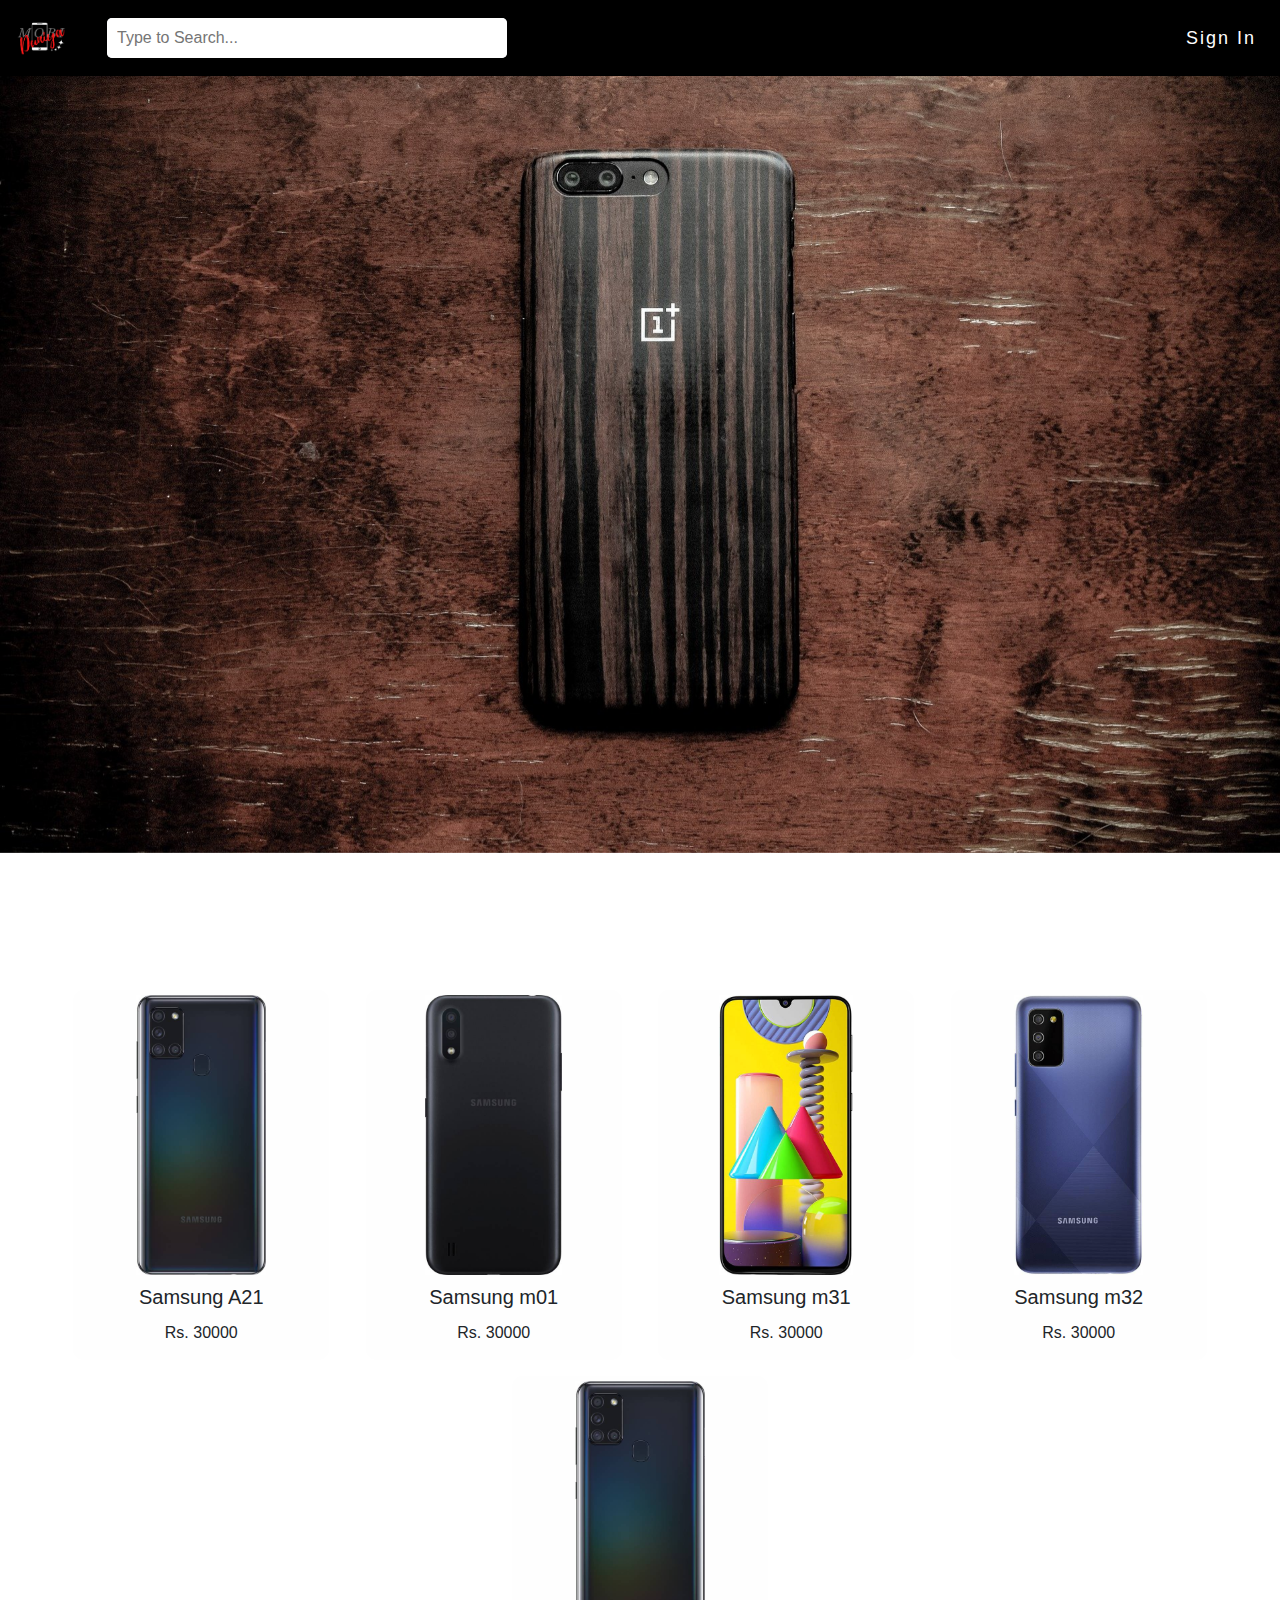
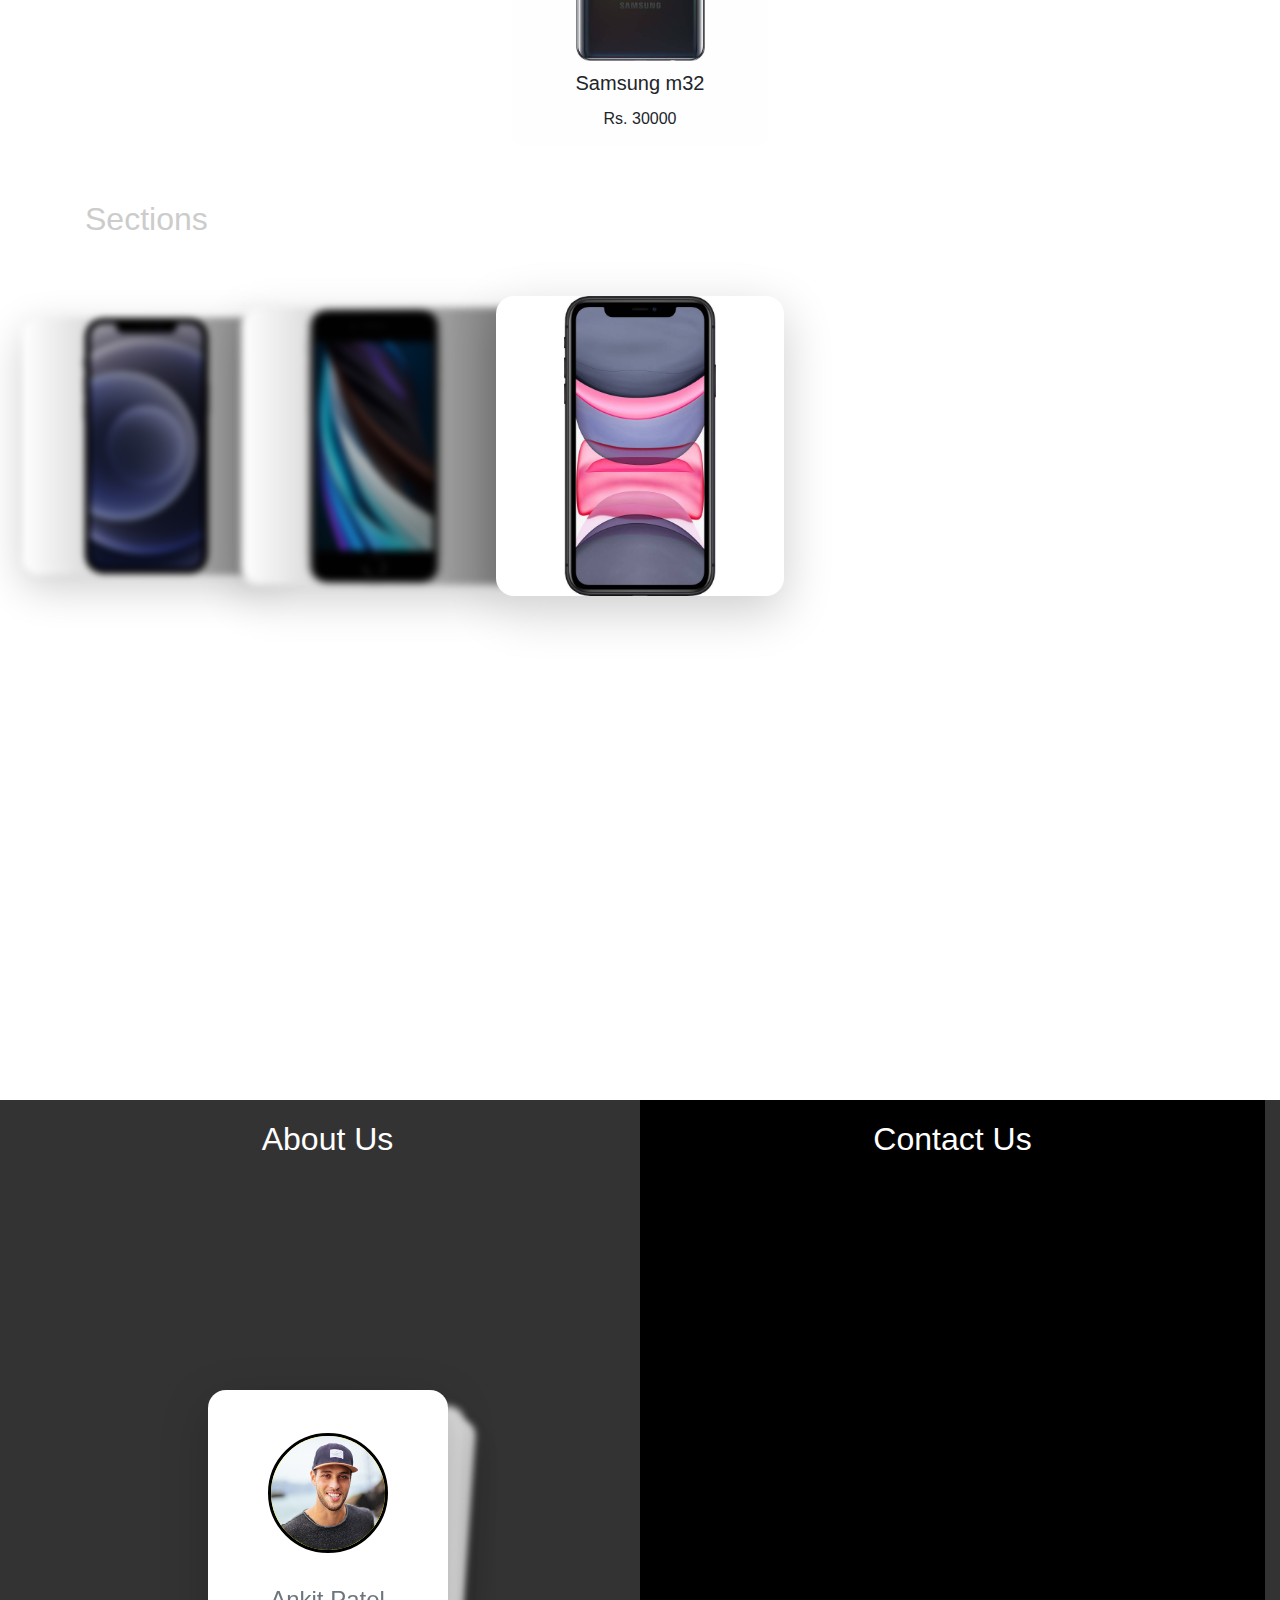
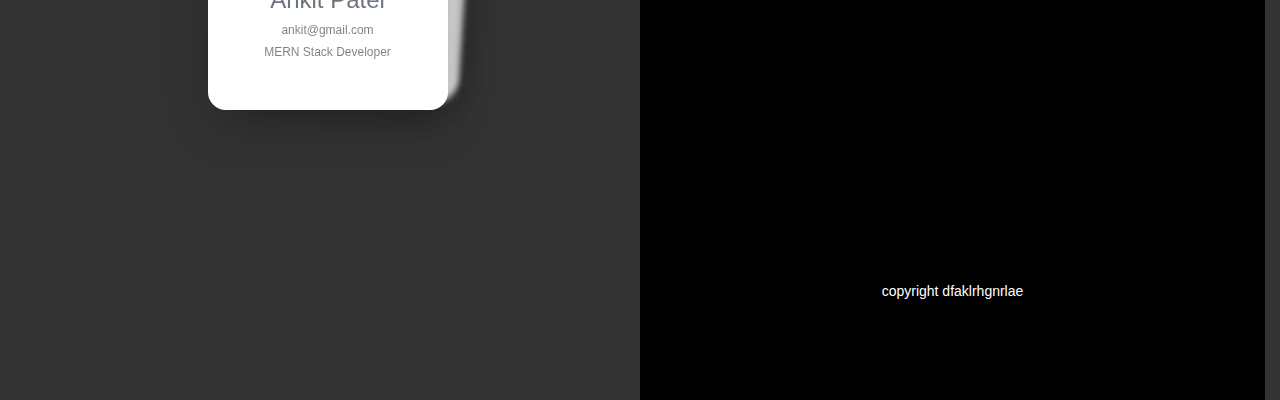
<file: Home/index.html>
<!DOCTYPE html>
<html lang="en">
  <head>
    <meta charset="UTF-8" />
    <meta http-equiv="X-UA-Compatible" content="IE=edge" />
    <meta name="viewport" content="width=device-width, initial-scale=1.0" />
    <link rel="stylesheet" href="../Bootstrap//css//bootstrap.min.css" />
    <link rel="stylesheet" href="./style.css" />
    <link rel="stylesheet" href="../update.css" />
    <link
      rel="stylesheet"
      href="https://cdnjs.cloudflare.com/ajax/libs/font-awesome/5.10.1/css/all.min.css"
      integrity="sha512-9my9Mb2+0YO+I4PUCSwUYO7sEK21Y0STBAiFEYoWtd2VzLEZZ4QARDrZ30hdM1GlioHJ8o8cWQiy8IAb1hy/Hg=="
      crossorigin="anonymous"
    />
    <link
      rel="stylesheet"
      href="https://unpkg.com/swiper/swiper-bundle.min.css"
    />

    <title>Document</title>
    <style>
      .swiper-container {
        width: 100%;
        padding-top: 50px;
        padding-bottom: 50px;
      }

      .swiper-slide {
        background-position: center;
        background-size: cover;
        width: 320px;
        background: #d1ebff;
        /* height: 300px; */
        filter: blur(4px);
        box-shadow: 0 15px 50px rgba(0, 0, 0, 0.2);
        border-radius: 10px;
      }

      .swiper-slide-active {
        filter: blur(0);
        background: #fff;
      }
    </style>
    <style>
      .swiper {
        width: 240px;
        height: 320px;
      }

      .swiper-slide {
        display: flex;
        align-items: center;
        justify-content: center;
        border-radius: 18px;
        font-size: 22px;
        font-weight: bold;
        color: #000;
        background-color: #fff;
      }

      /* .swiper-slide:nth-child(1n) {
        background-color: rgb(206, 17, 17);
      }

      .swiper-slide:nth-child(2n) {
        background-color: rgb(0, 140, 255);
      }

      .swiper-slide:nth-child(3n) {
        background-color: rgb(10, 184, 111);
      }

      .swiper-slide:nth-child(4n) {
        background-color: rgb(211, 122, 7);
      }

      .swiper-slide:nth-child(5n) {
        background-color: rgb(118, 163, 12);
      }

      .swiper-slide:nth-child(6n) {
        background-color: rgb(180, 10, 47);
      }

      .swiper-slide:nth-child(7n) {
        background-color: rgb(35, 99, 19);
      }

      .swiper-slide:nth-child(8n) {
        background-color: rgb(0, 68, 255);
      }

      .swiper-slide:nth-child(9n) {
        background-color: rgb(218, 12, 218);
      }

      .swiper-slide:nth-child(10n) {
        background-color: rgb(54, 94, 77);
      } */
    </style>
  </head>
  <body>
    <!-- <nav  class="home-nav"> -->
    <nav class="navbar navbar-expand-lg position-fixed">
      <a class="navbar-brand" href="#">
        <img
          src="../images/logo1-removebg-preview.png"
          width="50"
          height="50"
          alt=""
        />
      </a>
      <button
        class="navbar-toggler"
        type="button"
        data-toggle="collapse"
        data-target="#navbarSupportedContent"
        aria-controls="navbarSupportedContent"
        aria-expanded="false"
        aria-label="Toggle navigation"
      >
        <span class="navbar-toggler-icon" style="outline: none"></span>
      </button>

      <div class="collapse navbar-collapse" id="navbarSupportedContent">
        <!-- search box -->

        <div class="wrapper form-inline my-2 my-lg-0">
          <div class="search-input">
            <input
              type="text"
              name="searchbox"
              id="searchbox"
              placeholder="Type to Search..."
            />
            <div class="autocom-box">
              <!-- <li>Finding purpose & meaning in life</li>
                 <li>Understanding medical Research</li>
                 <li>Japanese for Beginners</li>
                 <li>Machine Learning</li>
                 <li>AI for everyone</li> -->
            </div>
            <div class="icon"><i class="fas fa-search"></i></div>
          </div>
        </div>
        <!-- search box -->
        <span class="form-inline micbx">
          <a href="#" class="ripple-circle"
            ><i class="fas fa-microphone text-white" style="font-size: 20px"></i
          ></a>
        </span>
        <ul class="navbar-nav ml-auto">
          <li class="nav-item">
            <a
              href="#"
              class="nav-link ripple"
              type="button"
              data-toggle="modal"
              data-target=".signup-modal-lg"
              >Sign In</a
            >
          </li>
        </ul>
      </div>
    </nav>

    <!-- </nav> -->

    <!-- slider section -->
    <section class="home-slider container-fluid m-0 p-0">
      <div
        id="carouselExampleSlidesOnly"
        class="carousel slide h-100"
        data-ride="carousel"
      >
        <div class="carousel-inner">
          <div class="carousel-item active">
            <img
              class="d-block w-100"
              src="../images/sec-3.jpg"
              alt="First slide"
            />
          </div>
          <div class="carousel-item">
            <img
              class="d-block w-100"
              src="../images/sec-2.jpg"
              alt="Second slide"
            />
          </div>
          <div class="carousel-item">
            <img
              class="d-block w-100"
              src="../images/sec-4.jpg"
              alt="Third slide"
            />
          </div>
        </div>
      </div>
    </section>

    <!-- second section -->
    <section class="sec container-fluid">
      
      <div class="container">
        <div class="row flex-column mt-3">
          <div class="row">
            <div class="col-sm-12">
              <h3 class="heading">Samsung</h3>
            </div>
          </div>
          <br />

          <div class="row d-flex flex-wrap">

            <div class="col-sm">
              <div class="product-card">
                <div class="img-bx">
                  <img
                    src="../images/mobiles/samsung-galaxy-a21-2.jpeg"
                    alt=""
                  />
                </div>
                <div class="content text-center">
                  <h5 class="card-title">Samsung A21</h5>
                  <p class="card-text">Rs. 30000</p>
                </div>
              </div>
            </div>

            <div class="col-sm">
              <div class="product-card">
                <div class="img-bx">
                  <img
                    src="../images/mobiles/samsung-galaxy-m01-2.jpeg"
                    alt=""
                  />
                </div>
                <div class="content text-center">
                  <h5 class="card-title">Samsung m01</h5>
                  <p class="card-text">Rs. 30000</p>
                </div>
              </div>
            </div>

            <div class="col-sm">
              <div class="product-card">
                <div class="img-bx">
                  <img
                    src="../images/mobiles/samsung-galaxy-m31-1.jpeg"
                    alt=""
                  />
                </div>
                <div class="content text-center">
                  <h5 class="card-title">Samsung m31</h5>
                  <p class="card-text">Rs. 30000</p>
                </div>
              </div>
            </div>

            <div class="col-sm">
              <div class="product-card">
                <div class="img-bx">
                  <img
                    src="../images/mobiles/m02s-2.jpeg"
                    alt=""
                  />
                </div>
                <div class="content text-center">
                  <h5 class="card-title">Samsung m32</h5>
                  <p class="card-text">Rs. 30000</p>
                </div>
              </div>
            </div>
           
            <div class="col-sm">
              <div class="product-card">
                <div class="img-bx">
                  <img
                    src="../images/mobiles/samsung-galaxy-a21-2.jpeg"
                    alt=""
                  />
                </div>
                <div class="content text-center">
                  <h5 class="card-title">Samsung m32</h5>
                  <p class="card-text">Rs. 30000</p>
                </div>
              </div>
            </div>


          </div>
        </div>
      </div>
    </section>

    <!-- third section -->
    <section class="sec container-fluid">
      <div class="container">
        <h2>Sections</h2>

        <div class="swiper-container">
          <div class="swiper-wrapper">
            <div class="swiper-slide" style="max-width: 18rem">
              <!--slide start-->
              <div class="imgbx">
                <img src="../images//mobiles/apple-iphone-11.jpeg" alt="" />
              </div>
            </div>
            <!--slide end-->

            <div class="swiper-slide" style="max-width: 18rem">
              <!--slide start-->
              <div class="imgbx">
                <img src="../images/mobiles/apple-iphone-12.jpeg" alt="" />
              </div>
            </div>
            <!--slide end-->
            <div class="swiper-slide" style="max-width: 18rem">
              <!--slide start-->
              <div class="imgbx">
                <img src="../images//mobiles/apple-iphone-se.jpeg" alt="" />
              </div>
            </div>
            <!--slide end-->
          </div>
          <!-- Add Pagination -->
          <div class="swiper-pagination"></div>
        </div>
      </div>
    </section>

    <!-- fourth section -->
    <section class="sec-3 container-fluid">
      <div class="sec-content d-flex justify-content-center align-items-center">
        <div class="layer-1 flex-column">
          <div class="row position-absolute" style="top: 20px">
            <div class="col-sm-12 text-center text-white">
              <h2>About Us</h2>
            </div>
          </div>

          <div class="row">
            <div class="col-sm">
              <div class="swiper mySwiper">
                <div class="swiper-wrapper">
                  <div class="swiper-slide">
                    <div class="about-card">
                      <div class="imgbx">
                        <img
                          src="../images/christian.jpg"
                          class="img-fluid"
                          alt=""
                        />
                      </div>
                      <br />
                      <div class="content text-center">
                        <h4 class="text-muted">Ankit Patel</h4>
                        <h5 class="text-black-50" style="font-size: 12px">
                          ankit@gmail.com
                        </h5>
                        <h5 class="text-black-50" style="font-size: 12px">
                          MERN Stack Developer
                        </h5>
                      </div>
                    </div>
                  </div>
                  <div class="swiper-slide">
                    <div class="about-card">
                      <div class="imgbx">
                        <img
                          src="../images/christian.jpg"
                          class="img-fluid"
                          alt=""
                        />
                      </div>
                      <br />
                      <div class="content text-center">
                        <h4 class="text-muted">Ankit Patel</h4>
                        <h5 class="text-black-50" style="font-size: 12px">
                          ankit@gmail.com
                        </h5>
                        <h5 class="text-black-50" style="font-size: 12px">
                          MERN Stack Developer
                        </h5>
                      </div>
                    </div>
                  </div>

                  <div class="swiper-slide">
                    <div class="about-card">
                      <div class="imgbx">
                        <img
                          src="../images/christian.jpg"
                          class="img-fluid"
                          alt=""
                        />
                      </div>
                      <br />
                      <div class="content text-center">
                        <h4 class="text-muted">Ankit Patel</h4>
                        <h5 class="text-black-50" style="font-size: 12px">
                          ankit@gmail.com
                        </h5>
                        <h5 class="text-black-50" style="font-size: 12px">
                          MERN Stack Developer
                        </h5>
                      </div>
                    </div>
                  </div>
                </div>
              </div>
            </div>
          </div>
        </div>
        <div class="layer-2" style="background: #000">
          <div class="row position-absolute" style="top: 20px">
            <div class="col-sm-12 text-center text-white">
              <h2>Contact Us</h2>
            </div>
          </div>
          <div class="row w-100">
            <div class="col-sm-3">
              <ul class="media-tags">
                <li>
                  <a class="text-white" href="#"
                    ><i class="fab fa-facebook"></i
                  ></a>
                </li>
                <li>
                  <a href="#"> <i class="fab fa-instagram"></i></a>
                </li>
                <li>
                  <a href="#"> <i class="fab fa-linkedin"></i></a>
                </li>
                <li>
                  <a href="#"> <i class="fab fa-google-plus"></i></a>
                </li>
              </ul>
            </div>
            <div class="col-sm-9">
              <iframe
                src="https://www.google.com/maps/embed?pb=!1m18!1m12!1m3!1d3682.858845253381!2d75.80073581479303!3d22.621745685157457!2m3!1f0!2f0!3f0!3m2!1i1024!2i768!4f13.1!3m3!1m2!1s0x3962f9423ee63999%3A0x27662778b2818cb4!2sMedicaps%20university%20rau!5e0!3m2!1sen!2sin!4v1630049100079!5m2!1sen!2sin"
                width="400"
                height="300"
                style="border: 0"
                allowfullscreen=""
                loading="lazy"
              ></iframe>
            </div>
          </div>

          <div class="row footer w-100 p-0 m-0">
            <div class="col-sm-12">
              <p class="text-white">copyright dfaklrhgnrlae</p>
            </div>
          </div>
        </div>
      </div>
    </section>

    <!-- modal for register and login  -->

    <!-- Modal -->

    <div
      class="modal fade signup-modal-lg"
      tabindex="-1"
      role="dialog"
      aria-labelledby="myLargeModalLabel"
      aria-hidden="true"
    >
      <div class="modal-dialog modal-lg">
        <div class="modal-content">
          <div class="modal-header p-2">
            <button
              type="button"
              class="close"
              data-dismiss="modal"
              aria-label="Close"
            >
              <span aria-hidden="true">&times;</span>
            </button>
          </div>
          <div class="modal-body m-0 p-0">
            <div class="signupContainer">
              <div class="user signinBx">
                <div class="imgbx">
                  <img src="../images/logo1-removebg-preview.png" alt="" />
                </div>
                <div class="formBx">
                  <form action="">
                    <h2>Sign In</h2>
                    <input
                      type="text"
                      name="stuLogName"
                      placeholder="Username/Email/Mobile No."
                    />
                    <input
                      type="password"
                      name="stuLogPass"
                      placeholder="Password"
                    />
                    <p
                      class="signup text-right"
                      style="font-size: 10px; margin: 0 5px"
                    >
                      <a href="#">Forgot Password? </a>
                    </p>
                    <input type="submit" value="Login" name="loginBtn" />
                    <p class="signup">
                      New User?
                      <a href="#" onclick="toggleClass();">Sign Up.</a>
                    </p>
                  </form>
                </div>
              </div>
              <div class="user signupBx">
                <div class="formBx">
                  <form action="" class="modal-form" id="modal-form">
                    <h2>Create an account</h2>
                    <div class="modal-form-control">
                      <input
                        type="text"
                        name="username"
                        id="username"
                        autocomplete="off"
                        placeholder="Username"
                      />
                      <i class="far fa-check-circle"></i>
                      <i class="fas fa-exclamation-circle"></i>
                      <small id="msg">error msg</small>
                    </div>

                    <div class="modal-form-control">
                      <input
                        type="email"
                        name="email"
                        id="email"
                        autocomplete="off"
                        placeholder="Email"
                      />
                      <i class="far fa-check-circle"></i>
                      <i class="fas fa-exclamation-circle"></i>
                      <small id="msg">error msg</small>
                    </div>
                    <div class="modal-form-control">
                      <input
                        type="text"
                        name="phone"
                        id="phone"
                        autocomplete="off"
                        placeholder="Phone"
                      />
                      <i class="far fa-check-circle"></i>
                      <i class="fas fa-exclamation-circle"></i>
                      <small id="msg">error msg</small>
                    </div>
                    <div class="modal-form-control">
                      <input
                        type="password"
                        name="password"
                        id="password"
                        autocomplete="off"
                        placeholder="Password"
                      />
                      <i class="far fa-check-circle"></i>
                      <i class="fas fa-exclamation-circle"></i>
                      <small id="msg">error msg</small>
                    </div>
                    <div class="modal-form-control">
                      <input
                        type="password"
                        name="cpassword"
                        id="cpassword"
                        autocomplete="off"
                        placeholder="Confirm Password"
                      />
                      <i class="far fa-check-circle"></i>
                      <i class="fas fa-exclamation-circle"></i>
                      <small id="msg">error msg</small>
                    </div>

                    <input
                      type="submit"
                      value="Sign Up"
                      role="button"
                      name="signBtn"
                    />
                    <p class="signup">
                      Already have an account?
                      <a href="#" onclick="toggleClass();">Sign In.</a>
                    </p>
                  </form>
                </div>
                <div class="imgbx" style="background: #000">
                  <img src="../images/logo1-removebg-preview.png" alt="" />
                </div>
              </div>
            </div>
          </div>
        </div>
      </div>
    </div>
    <!-- modal for register and login  -->

    <!-- bootstrap start js -->
    <script src="../Bootstrap/js/jquery.js"></script>
    <script src="../Bootstrap/js/bootstrap.min.js"></script>
    <!-- bootstrap end js -->
    <script src="../Bootstrap/js/validation.js"></script>
    <script src="../Bootstrap/js/index.js"></script>
    <!-- swiper.js -->
    <script src="https://unpkg.com/swiper/swiper-bundle.min.js"></script>
    <script>
      var swiper = new Swiper(".swiper-container", {
        effect: "coverflow",
        grabCursor: true,
        centeredSlides: true,
        slidesPerView: "auto",
        coverflowEffect: {
          rotate: 0,
          stretch: 0,
          depth: 100,
          modifier: 1,
          slideShadows: true,
        },
        //   pagination: {
        //     el: '.swiper-pagination',
        //   },
        loop: true,
      });
    </script>
    <!-- swiper.js -->

    <script type="text/javascript">
      function toggleClass() {
        console.log("clicked");
        const container = document.querySelector(".signupContainer");
        container.classList.toggle("active");
      }
    </script>
    <script>
      var swiper = new Swiper(".mySwiper", {
        effect: "cards",
        grabCursor: true,
      });
    </script>
  </body>
</html>
</file>
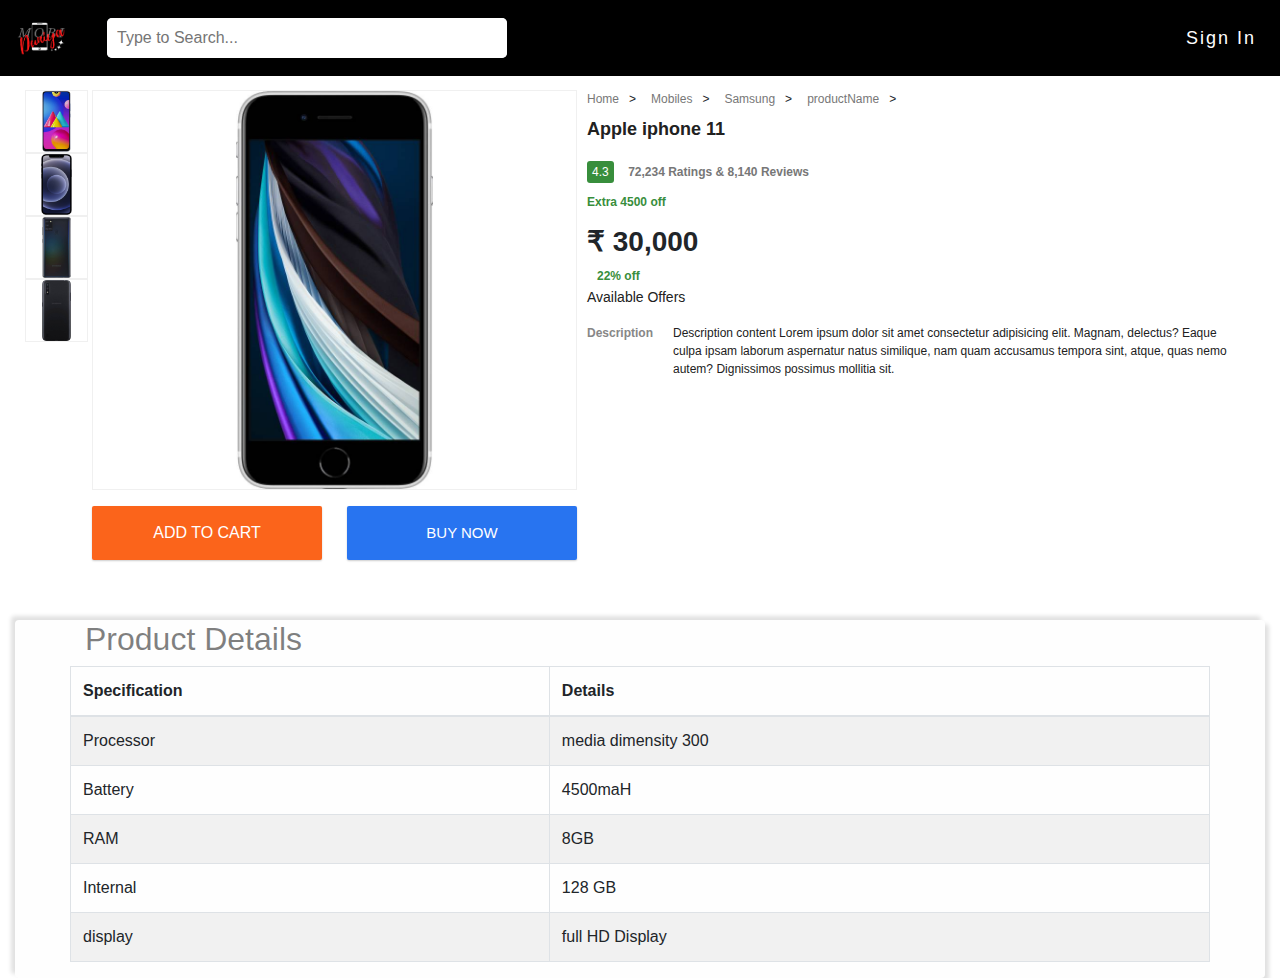
<file: productPage/productPage.html>
<!DOCTYPE html>
<html lang="en">
  <head>
    <meta charset="UTF-8" />
    <meta http-equiv="X-UA-Compatible" content="IE=edge" />
    <meta name="viewport" content="width=device-width, initial-scale=1.0" />
    <link rel="stylesheet" href="../Bootstrap//css//bootstrap.min.css" />
    <link rel="stylesheet" href="../Home/style.css" />
    <link rel="stylesheet" href="../update.css" />
    <link
      rel="stylesheet"
      href="https://cdnjs.cloudflare.com/ajax/libs/font-awesome/5.10.1/css/all.min.css"
      integrity="sha512-9my9Mb2+0YO+I4PUCSwUYO7sEK21Y0STBAiFEYoWtd2VzLEZZ4QARDrZ30hdM1GlioHJ8o8cWQiy8IAb1hy/Hg=="
      crossorigin="anonymous"
    />

    <title>Product Details</title>
    <style>
       .product-details-page{
           position: relative;
           width: 100%;
           min-height: 100vh;
           display: flex;
           justify-content: center;
           align-items: center;
           flex-direction: column;
           overflow: hidden;

       } 
      .productDescriptionContainer {
        display: flex;
        box-sizing: border-box;
        padding: 10px;
        margin-top: 80px;
      }
      .verticalImageStack {
        width: 67px;
        display: flex;
        flex-direction: column;
      }
      .thumbnail {
        width: 63px;
        height: 63px;
        border: 1px solid #f0f0f0;
        overflow: hidden;
        text-align: center;
      }
      .thumbnail img {
        max-width: 100%;
        max-height: 100%;
        object-fit: contain;
      }
      .thumbnail.active {
        border: 2px solid #2874f0;
      }
      .productDescContainer {
        width: 485px;
        
      }
      .productDescImgContainer {
        width: 485px;
        height: 400px;
        overflow: hidden;
        text-align: center;
        border: 1px solid #f0f0f0;
      }
      .productDescImgContainer > img {
        max-width: 100%;
        max-height: 100%;
        object-fit: contain;
      }
      .breed ul {
        padding: 0;
        margin: 0;
        display: flex;
        align-items: center;
      }
      .breed ul li {
        list-style: none;
        margin-right: 5px;
        display: flex;
        align-items: center;
        font-size: 12px;
      }
      .breed ul li a {
        text-decoration: none;
        color: #777;
        display: inline-block;
        font-size: 12px;
        margin: 0 10px;
      }
      .productDetails {
        margin: 0 10px;
      }
      .productDetails .productTitle {
        font-size: 18px;
        color: #212121;
        font-weight: 400;
      }
      .ratingCount {
        display: inline-block;
        background: #388e3c;
        color: #fff;
        font-weight: 400;
        font-size: 12px;
        border-radius: 3px;
        padding: 2px 5px;
      }
      .ratingNumbersReviews {
        font-size: 12px;
        color: #777;
        font-weight: 600;
        display: inline-block;
        margin: 0 10px;
      }
      .extraOffer,
      .discount {
        color: #388e3c;
        font-size: 12px;
        margin: 10px 0px;
        font-weight: 600;
      }
      .priceContainer {
        align-items: center;
      }
      .price {
        font-size: 28px;
        font-weight: 600;
        display: flex;
        align-items: center;
      }
      
      .product-specification-container{
          position: relative;
          width: 100%;
          margin-top: 50px;
          border-radius: 4px;
          background: #fefefe;
          box-shadow: 4px 4px 4px rgba(0, 0, 0, 0.12), -4px -4px 4px rgba(0, 0, 0, 0.12) ;
          /* background: #ccc; */
      }

    </style>
    <style>
      /* Material Button */
      .materialButton {
          display: inline-block;
          width: 230px;
        padding: 15px;
        font-size: 15px;
        text-transform: uppercase;
        outline: none;
        background-color: #fb641b;
        color: #fff;
        box-shadow: 0 1px 2px 0 rgba(0, 0, 0, 0.2);
        border: none;
        cursor: pointer;
        border-radius: 2px;
      }
      .materialButton:hover {
        box-shadow: 0 4px 6px 0 rgba(0, 0, 0, 0.12);
      }
    </style>
  </head>
  <body>
    <!-- <nav  class="home-nav"> -->
    <nav class="navbar navbar-expand-lg position-fixed">
      <a class="navbar-brand" href="#">
        <img
          src="../images/logo1-removebg-preview.png"
          width="50"
          height="50"
          alt=""
        />
      </a>
      <button
        class="navbar-toggler"
        type="button"
        data-toggle="collapse"
        data-target="#navbarSupportedContent"
        aria-controls="navbarSupportedContent"
        aria-expanded="false"
        aria-label="Toggle navigation"
      >
        <span class="navbar-toggler-icon" style="outline: none"></span>
      </button>

      <div class="collapse navbar-collapse" id="navbarSupportedContent">
        <!-- search box -->

        <div class="wrapper form-inline my-2 my-lg-0">
          <div class="search-input">
            <input
              type="text"
              name="searchbox"
              id="searchbox"
              placeholder="Type to Search..."
            />
            <div class="autocom-box">
              <!-- <li>Finding purpose & meaning in life</li>
                 <li>Understanding medical Research</li>
                 <li>Japanese for Beginners</li>
                 <li>Machine Learning</li>
                 <li>AI for everyone</li> -->
            </div>
            <div class="icon"><i class="fas fa-search"></i></div>
          </div>
        </div>
        <!-- search box -->
        <span class="form-inline micbx">
          <a href="#" class="ripple-circle"
            ><i class="fas fa-microphone text-white" style="font-size: 20px"></i
          ></a>
        </span>
        <ul class="navbar-nav ml-auto">
          <li class="nav-item">
            <a
              href="#"
              class="nav-link ripple"
              type="button"
              data-toggle="modal"
              data-target=".signup-modal-lg"
              >Sign In</a
            >
          </li>
        </ul>
      </div>
    </nav>

    <!-- </nav> -->

    <section class="product-details-page container-fluid">
      <div class="productDescriptionContainer">
        <div class="flexRow d-flex">
          <div class="verticalImageStack">
            <!-- vertical images -->
            <div class="thumbnail" onclick="changeImage('../images/mobiles/m02s-1.jpeg')">
              <img src="../images/mobiles/m02s-1.jpeg" alt=" " />
            </div>
            
            <div class="thumbnail" onclick="changeImage('../images/mobiles/apple-iphone-12.jpeg')">
                <img src="../images/mobiles/apple-iphone-12.jpeg"  alt="">
            </div>
            
            <div class="thumbnail" onclick="changeImage('../images/mobiles/samsung-galaxy-a21-2.jpeg')">
                <img src="../images/mobiles/samsung-galaxy-a21-2.jpeg" alt="">
            </div>
            
            <div class="thumbnail" onclick="changeImage('../images/mobiles/samsung-galaxy-m01-2.jpeg')">
                <img src="../images/mobiles/samsung-galaxy-m01-2.jpeg" alt="">
            </div>

          </div>
          <div class="productDescContainer">
            <div class="productDescImgContainer">
              <img
                src="../images/mobiles/apple-iphone-se.jpeg"
                alt="product-img"
                id="main-img-container"
              />
            </div>

            <div class="flexRow d-flex mt-3 justify-content-between">
              
              <button
                class="materialButton"
                style=" color: #fff; font-size: 16px"
              >
                Add To Cart
              </button>

              <button
                class="materialButton"
                style="background-color: #2874f0; color: #fff; font-size: 15px"
              >
                Buy Now
              </button>
            </div>
          </div>
        </div>

        <div>
          <!-- {/* home > category > subCategory > productName */} -->
          <div class="breed">
            <ul>
              <li><a href="#">Home</a>></li>
              <li><a href="#">Mobiles</a>></li>
              <li><a href="#"> Samsung</a>></li>
              <li><a href="#"> productName</a>></li>
            </ul>
          </div>

          <div class="productDetails mt-2">
            <p class="productTitle font-weight-bold">Apple iphone 11</p>
            <div>
              <span class="ratingCount">4.3 <i class="fas fa-star"></i> </span>
              <span class="ratingNumbersReviews"
                >72,234 Ratings & 8,140 Reviews</span
              >
            </div>
            <div class="extraOffer">Extra 4500 off</div>
            <div class="flexRow priceContainer">
              <span class="price">&#8377 30,000</span>
              <span class="discount" style="margin: 0 10px">22% off</span>
            </div>
            <div>
              <p
                style="
                    color: #212121; 
                    font-size: 14px;
                    font-weight: '600; 
                    "
              >
                Available Offers
              </p>
              <p style="display: flex">
                <span
                  style="
                    width: 100px;
                    font-size: 12px;
                    color: #878787;
                    font-weight: 600;
                    margin-right: 20px;
                  "
                  >Description</span
                >
                <span style="font-size: 12px; color: #212121"
                  >Description content Lorem ipsum dolor sit amet consectetur adipisicing elit. 
                  Magnam, delectus? Eaque culpa ipsam laborum aspernatur natus similique, nam quam 
                  accusamus tempora sint, atque, quas nemo autem? Dignissimos possimus mollitia sit.</span
                >
              </p>
            </div>
          </div>
        </div>
      </div>

      <div class="product-specification-container">
          <div class="container">
           <div class="row">
               <div class="col-sm-12">
                   <h2 class="text-black-50">Product Details</h2>
               </div>
           </div>
           <div class="row">

               <div class="table-responsive-sm w-100">
                    <table class="table table-striped table-bordered">
                        <thead>
                            <tr>
                                <th>Specification</th>
                                <th>Details</th>
                            </tr>
                        </thead>
                        <tbody>
                            <tr>
                                <td>Processor</td>
                                <td>media dimensity 300</td>
                            </tr>
                            <tr>
                                <td>Battery</td>
                                <td>4500maH</td>
                            </tr>
                            <tr>
                                <td>RAM</td>
                                <td>8GB</td>
                            </tr>
                            <tr>
                                <td>Internal</td>
                                <td>128 GB </td>
                            </tr>
                            <tr>
                                <td>display</td>
                                <td>full HD Display</td>
                            </tr>
                        </tbody>
                    </table>
               </div>
           </div> 
        </div>
      </div>
    </section>

    <!-- bootstrap start js -->
    <script src="../Bootstrap/js/jquery.js"></script>
    <script src="../Bootstrap/js/bootstrap.min.js"></script>
    <!-- bootstrap end js -->
    <script src="../Bootstrap/js/index.js"></script>
    <script>
        const mainimg = document.getElementById("main-img-container");

        const changeImage = function(img){
            
            mainimg.setAttribute("src",img);
        };
             
    </script>
  </body>
</html>
</file>
<file: Home/style.css>
* {
  margin: 0;
  padding: 0;
  box-sizing: border-box;
}

/* ripple effect */

.ripple{
  position: relative;
  /* display: inline-block; */
  /* padding: 12px 36px; */
  /* margin: 10px 0; */
  color:#fff;
  text-decoration: none;
  /* text-transform: uppercase; */
  font-size: 18px;
  letter-spacing: 2px;
  border-radius: 40px;
  overflow: hidden;
  /* background: linear-gradient(90deg,#0162c8,#55e7fc); */
}

.ripple-circle{
 
  position: relative;
  display: inline-block;
  padding: 12px 20px;
  color:#fff;
  text-decoration: none;
  /* text-transform: uppercase; */
  font-size: 18px;
  letter-spacing: 2px;
  border-radius: 50%;
  overflow: hidden;
  /* background: linear-gradient(90deg,#0162c8,#55e7fc); */
}

.ripple-circle span,
.ripple span{
   position: absolute;
   background: #fff;
   transform: translate(-50%,-50%);
   pointer-events: none;
   border-radius: 50%;
   animation: ripple 1s linear infinite;
}

@keyframes ripple{
   0%{
     width: 0px;
     height: 0px;
     opacity: 0.5;
   }
   100%{
     width: 500px;
     height: 500px;
     opacity: 0;
   }
}

/* ripple effect */


.navbar {
  background: #000 !important;
  z-index: 1;
  width: 100%;
}

.nav-link {
  color: #fefefe !important;
}

/* search box css */
.wrapper {
  width: 400px;
  max-width: 400px;
  margin: 50px 25px;
}

.wrapper .search-input {
  position: relative;
  background: #dce2e9;
  width: 100%;
  border-radius: 5px;
  box-shadow: 0 1px 5px 3px rgba(0, 0, 0, 0.2);
}

.wrapper .search-input input {
  width: 100%;
  height: 40px;
  outline: none;
  border: none;
  background: #fff;
  border-radius: 5px;
  padding: 0 40px 0 10px;
  font-size: 16px;
  box-shadow: 0 1px 5px rgba(0, 0, 0, 0.2);
}

.search-input .icon {
  height: 45px;
  width: 45px;
  line-height: 45px;
  position: absolute;
  top: 0;
  right: 0;
  text-align: center;
  font-size: 20px;
  /* color:rgb(18, 18, 122); */
  color: #000;
  cursor: pointer;
}

.search-input .autocom-box {
  position: absolute;
  top: 100%;
  left: 0;
  width: 100%;
  padding: 10px 8px;
  max-height: 280px;
  overflow-y: hidden;
  display: none;
  pointer-events: none;

  background: #fff;
}

.search-input.active .autocom-box {
  display: block;
  pointer-events: auto;
}

.autocom-box .search-item {
  padding: 0;
  list-style: none;
  width: 100%;
  cursor: default;
  border-radius: 3px;
  opacity: 0;
  pointer-events: none;
  color: #000;
  background: #fff;
}

.search-input.active .autocom-box .search-item {
  padding: 8px 12px;
  opacity: 1;
  pointer-events: auto;
}

.autocom-box li:hover {
  background: #efefef;
}

.search-input.active .autocom-box input[type="submit"]:hover {
  background: #ccc;
}

/* search box css */

/* css of sections */

.home-slider {
  position: relative;
  width: 100%;
  height: 100vh;
}

.micbx i {
  cursor: pointer;
  transition: 0.3s;
  transform-origin: center;
}

.micbx i:hover {
  font-size: 23px !important;
}

.sec {
  position: relative;
  width: 100%;
  /* display: flex;
   justify-content: center;
   align-items: center; */
  min-height: 100vh;
  overflow: hidden;
}

.sec:nth-child(2) {
  background: url(../images/sec-1.jpg);
  background-position: center;
  background-size: cover;
  background-repeat: no-repeat;
  background-attachment: fixed;
}

.sec:nth-child(3) {
  background: url(../images/sec-2.jpg);
  background-position: center;
  background-size: cover;
  background-repeat: no-repeat;
  background-attachment: fixed;
}

.sec:nth-child(4) {
  background: url(../images/sec-3.jpg);
  background-position: center;
  background-size: cover;
  background-repeat: no-repeat;
  background-attachment: fixed;
}


.sec h2 {
  color: #ccc;
}

.imgbx {
  /* position: relative; */
  width: 200px;
  height: 300px;
  overflow: hidden;
}

.imgbx img {
  position: absolute;
  left: 0;
  top: 0;
  width: 100%;
  height: 100%;
  object-fit: contain;
}

/* css of sections */

/* css of modal */


/* .signupContainer
{   
    position: relative;
     min-height: 100vh; 
    display: flex;
    justify-content: center;
    align-items: center;
    background: #fee648;
    padding: 20px;
} */

.signupContainer {
  position: relative;
  width: 100%;
  height: 520px;
  background: #fff;
  box-shadow: 0 15px 50px rgba(0, 0, 0, 0.2);
  overflow: hidden;
}

.signupContainer .user {
  position: absolute;
  top: 0;
  left: 0;
  width: 100%;
  height: 100%;
  display: flex;
}

.signupContainer .user .imgbx {
  position: relative;
  width: 50%;
  height: 100%;
  background: #000;
  transition: 0.5s;
}

.signupContainer .user .imgbx img {
  position: absolute;
  top: 0;
  left: 0;
  width: 100%;
  height: 100%;
  object-fit: cover;
}

.signupContainer .user .formBx {
  position: relative;
  width: 50%;
  height: 100%;
  background: #fff;
  display: flex;
  justify-content: center;
  align-items: center;
  padding: 40px;
  transition: 0.5s;
}

.signupContainer .user .formBx form h2 {
  font-size: 18px;
  font-weight: 600;
  text-transform: uppercase;
  letter-spacing: 1px;
  text-align: center;
  width: 100%;
  margin-bottom: 10px;
  color: #555;
}

.modal-form-control {
  position: relative;
  /* margin: 4px 0; */
  width: 100%;
}

.signupContainer .user .formBx form input {
  position: relative;
  width: 100%;
  padding: 10px;
  background: #f5f5f5;
  color: #333;
  border: none;
  /* border-bottom: 2px solid #ccc; */
  outline: none;
  box-shadow: none;
  margin: 4px 0;
  font-size: 14px;
  letter-spacing: 1px;
  font-weight: 300;
  transition: all 1s ease;
}

.formBx .modal-form input:focus{

  border-bottom: 2px solid #3c1053 !important;
}


.formBx .modal-form-control  i{
  position: absolute;
  right: -20px;
  top: 14px;
  visibility: hidden;
}

.formBx .modal-form-control small{

    font-size: 0.7em;
    font-weight: 200;
    visibility: hidden;
}

.signupContainer .user .formBx .modal-form input[type="submit"], 
  .signupContainer .user .formBx form input[type="submit"]{
  max-width: 100px;
  background: #677eff;
  color: #fff;
  cursor: pointer;
  font-size: 14px;
  letter-spacing: 1px;
  transition: 0.5s;
}

/* for success */
 .modal-form .modal-form-control.success input{
  
    border-bottom: 2px solid rgb(21, 177, 21) !important;
}
    
 .modal-form .modal-form-control.success i.fa-check-circle{

    color: rgb(21, 177, 21);
    visibility: visible;
}

 .modal-form .modal-form-control.success small{

    color:rgb(21, 177, 21);
    visibility: visible;
} 


 /* for error */
 .modal-form .modal-form-control.error input{
  
    border-bottom: 2px solid rgb(185, 14, 14) !important;
}
    
 .modal-form .modal-form-control.error i.fa-exclamation-circle{

    color: rgb(185, 14, 14);
    visibility: visible;
}

.modal-form .modal-form-control.error small{

    color:rgb(185, 14, 14); 
    visibility: visible;
} 

/* end of error */


.signupContainer .user .formBx form .signup {
  position: relative;
  margin-top: 20px;
  font-size: 12px;
  letter-spacing: 1px;
  color: #555;
  text-transform: uppercase;
  font-weight: 300;
}

.signupContainer .user .formBx form .signup a {
  font-weight: 600;
  text-decoration: none;
  color: #677eff;
}

.signupContainer .signupBx {
  pointer-events: none;
}

.signupContainer.active .signupBx {
  pointer-events: initial;
}

.signupContainer .signupBx .formBx {
  left: 100%;
}

.signupContainer.active .signupBx .formBx {
  left: 0;
}

.signupContainer .signupBx .imgbx {
  left: -100%;
}

.signupContainer.active .signupBx .imgbx {
  left: 0;
}

.signupContainer .signinBx .formBx {
  left: 0;
}

.signupContainer.active .signinBx .formBx {
  left: 100%;
}

.signupContainer .signinBx .imgbx {
  left: 0;
}

.signupContainer.active .signinBx .imgbx {
  left: -100%;
}

@media (max-width: 991px) {
  .signupContainer {
    /* flex-direction: column; */
    max-width: 400px;
  }
  .signupContainer .imgbx {
    display: none;
  }

  .signupContainer .user .formBx {
    width: 100%;
  }
}

/* css of modal */


/* sec-3 aboutus + footer */
.sec-3{

  position: relative;
  width: 100%;
  /* display: flex;
   justify-content: center;
   align-items: center; */
  background: url(../images/sec-4.jpg);
  background-position: center;
  background-size: cover;
  background-repeat: no-repeat;
  background-attachment: fixed;
  min-height: 100vh;
  overflow: hidden;
}

.sec-3::before{
   content: '';
   position: absolute;
   left: 0;
   top: 0;
   width: 100%;
   height: 100%;
   background: rgba(0, 0, 0, 0.8);
}

 .layer-1{
   position: relative;
   width: 50%;
   display: flex;
   justify-content: center;
   align-items: center;
   /* background: blue; */
   min-height: 100vh;
   flex-wrap: wrap;
 
  }
/* cards of about us */
.about-card{
  position: relative;
   display: flex;
   justify-content: center;
   align-items: center;
   flex-direction: column;
   width: 100%;
}

.about-card .imgbx{
  position: relative;
  width: 120px;
  height: 120px;
  background: yellow;
  border-radius: 50%;
  border: 3px solid #000;
  overflow: hidden;
}

/* cards of about us */
 



 .layer-2{
  position: relative;
  right: 0;
  width: 50%;
  display: flex;
  justify-content: center;
  align-items: center;
  flex-direction: column;
  /* background: red; */
  min-height: 100vh;
}
.layer-2 .footer{
    position: absolute;
    bottom: 80px;
    display: flex;
    justify-content: center;
    align-items: center;
     text-align: center;
}

.layer-2 .footer p{
    font-size: 14px;
    color:#fff;
    line-height: 1.8em;
}
 
.media-tags{
   position: relative;
   width: 100%;
   display: flex;
   justify-content: center;
   align-items: center;
   flex-direction: column;
  
}
.media-tags li{
   list-style: none;
   margin: 20px 0;
}

.media-tags li a{
  color:#fff !important;
  font-size: 25px;
}

.media-tags li a i{
  color:#fff !important;
  
}

/* bootstrap overwrite */

@media (min-width: 992px){

  .modal-lg, .modal-xl {
    max-width: 850px;
  }

}

@media(max-width:1000px){
  
  .sec-content{
    flex-direction: column;
  }
}
</file>
<file: update.css>
.heading{
     position: relative;
     color: #fff;
}

.product-card{
 position: relative;
 width: 16rem;
 background: #fefefe;
 padding: 5px;
 border-radius: 10px;
 margin:8px auto;
}

.product-card .img-bx{
    position: relative;
    width: 100%;
    height: 280px;
    overflow: hidden;
}

.product-card .img-bx img{
     position: absolute;
     left: 0;
     top: 0;
     width: 100%;
     height: 100%;
     object-fit: contain;
}

.product-card .content{
     position: relative;
     padding: 10px;
}
</file>
